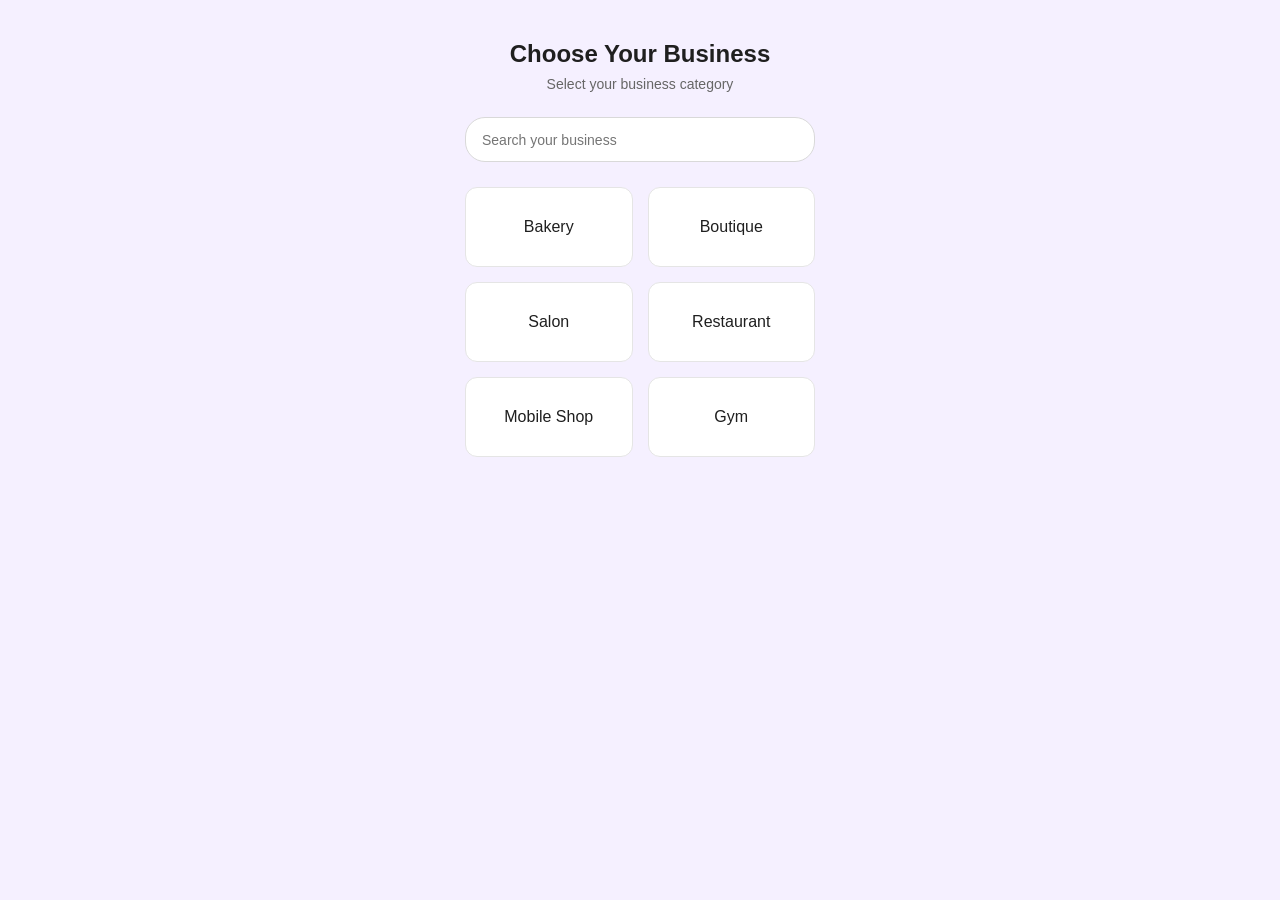
<file: business.html>
<!DOCTYPE html>
<html lang="en">
<head>
    <meta charset="UTF-8">
    <meta name="viewport" content="width=device-width, initial-scale=1.0">
    <title>Choose Your Business</title>
    <link rel="stylesheet" href="style.css">
</head>

<body>

    <div class="business">
        <h1>Choose Your Business</h1>
        <p>Select your business category</p>
        <input type="text" id="searchBox" placeholder="Search your business">

        <div class="categories">
            <button onclick="selectBusiness('Bakery')">
    Bakery
</button>

<button onclick="selectBusiness('Boutique')">
    Boutique
</button>

<button onclick="selectBusiness('Salon')">
    Salon
</button>

<button onclick="selectBusiness('Restaurant')">
    Restaurant
</button>

<button onclick="selectBusiness('Mobile Shop')">
    Mobile Shop
</button>

<button onclick="selectBusiness('Gym')">
    Gym
</button>
        </div>
    </div>
    <script>
    const searchBox = document.getElementById("searchBox");
    const categories = document.querySelectorAll(".categories button");

    searchBox.addEventListener("input", function () {
        const searchText = searchBox.value.toLowerCase();

        categories.forEach(function (category) {
            const name = category.textContent.toLowerCase();

            if (name.includes(searchText)) {
                category.style.display = "block";
            } else {
                category.style.display = "none";
            }
        });
    });

    function selectBusiness(categoryName) {
    localStorage.setItem("businessCategory", categoryName);
    window.location.href = "details.html";
}
</script>

</body>
</html>
</file>
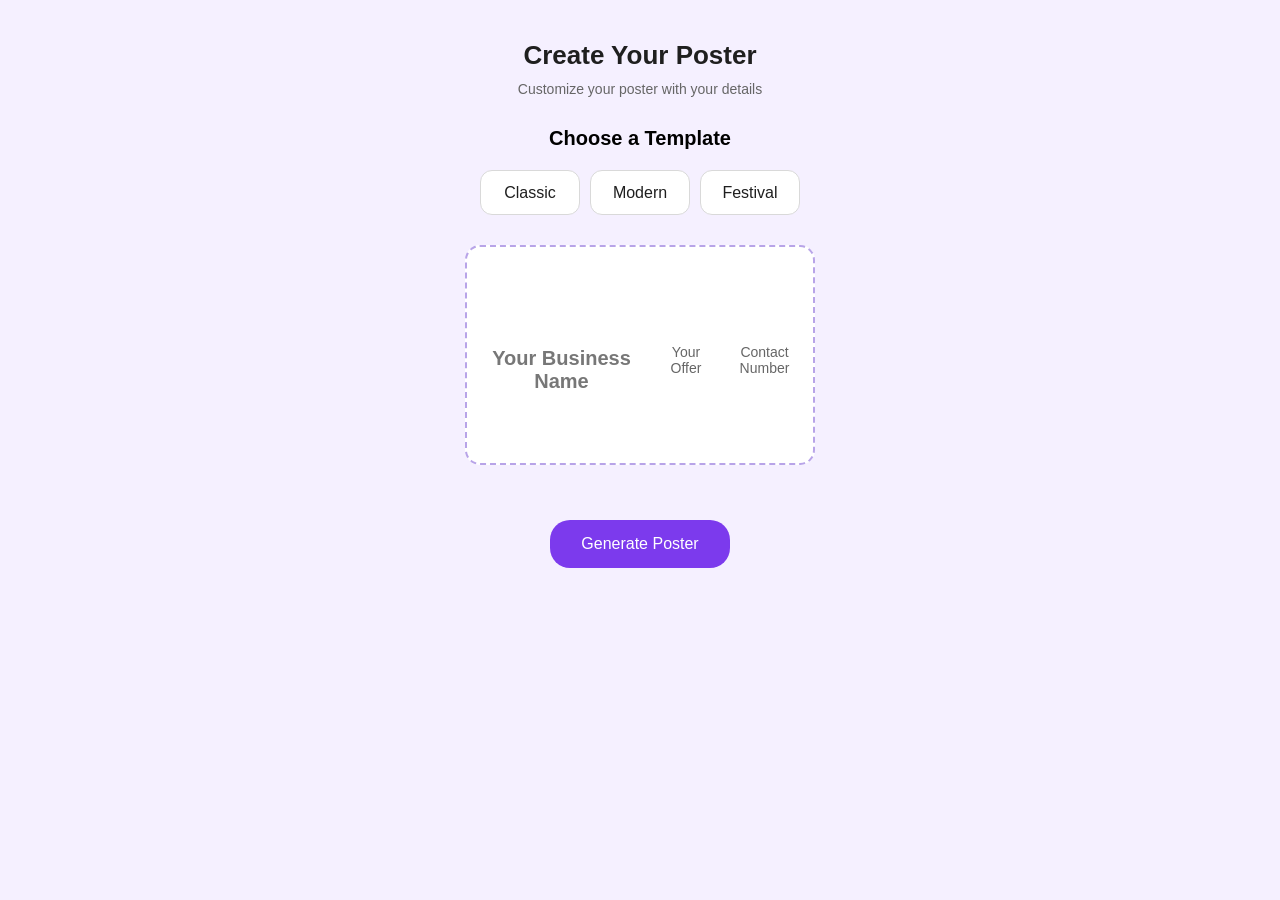
<file: create.html>
<!DOCTYPE html>
<html lang="en">
<head>
    <meta charset="UTF-8">
    <meta name="viewport" content="width=device-width, initial-scale=1.0">
    <title>Create Your Poster</title>
    <link rel="stylesheet" href="style.css">
</head>

<body>

    <div class="create">
        <h1>Create Your Poster</h1>
        <p>Customize your poster with your details</p>
        <p id="createCategory"></p>

        <h2>Choose a Template</h2>

        <div class="templates">
    <button onclick="chooseTemplate('Classic', this)">
        Classic
    </button>

    <button onclick="chooseTemplate('Modern', this)">
        Modern
    </button>

    <button onclick="chooseTemplate('Festival', this)">
        Festival
    </button>
</div>
        <img id="createLogo" alt="Business Logo">
       <div class="poster-box">
    <h2 id="posterBusinessName">Your Poster will appear here</h2>
    <p id="posterOffer"></p>
    <p id="posterContact"></p>
</div>

        <button onclick="generatePoster()">
    Generate Poster
</button>
    </div>
    <script>
    const businessName = localStorage.getItem("businessName");
    const offer = localStorage.getItem("offer");
    const contact = localStorage.getItem("contact");
    const logo = localStorage.getItem("logo");

const createLogo = document.getElementById("createLogo");

if (logo) {
    createLogo.src = logo;
    createLogo.style.display = "block";
} else {
    createLogo.style.display = "none";
}

    document.getElementById("posterBusinessName").textContent =
        businessName || "Your Business Name";

    document.getElementById("posterOffer").textContent =
        offer || "Your Offer";

    document.getElementById("posterContact").textContent =
        contact || "Contact Number";
</script>
<script>
    function chooseTemplate(templateName, selectedButton) {
        localStorage.setItem("template", templateName);

        const posterBox = document.querySelector(".poster-box");
        const buttons = document.querySelectorAll(".templates button");
        const category = localStorage.getItem("businessCategory");

document.getElementById("createCategory").textContent =
    "Business Category: " + (category || "Not selected");

        buttons.forEach(function(button) {
            button.classList.remove("selected");
        });

        selectedButton.classList.add("selected");

        if (templateName === "Classic") {
            posterBox.style.background =
                "linear-gradient(135deg, #FFF8E7, #FDE68A)";
        }
        else if (templateName === "Modern") {
            posterBox.style.background =
                "linear-gradient(135deg, #E0F2FE, #C4B5FD)";
        }
        else if (templateName === "Festival") {
            posterBox.style.background =
                "linear-gradient(135deg, #FBCFE8, #FED7AA)";
        }

        posterBox.style.border = "2px solid #7C3AED";
    }

    function generatePoster() {
    const template = localStorage.getItem("template");

    if (!template) {
        alert("Please select a template first");
        return;
    }

    window.location.href = "loading.html";
}
</script>

</body>
</html>
</file>
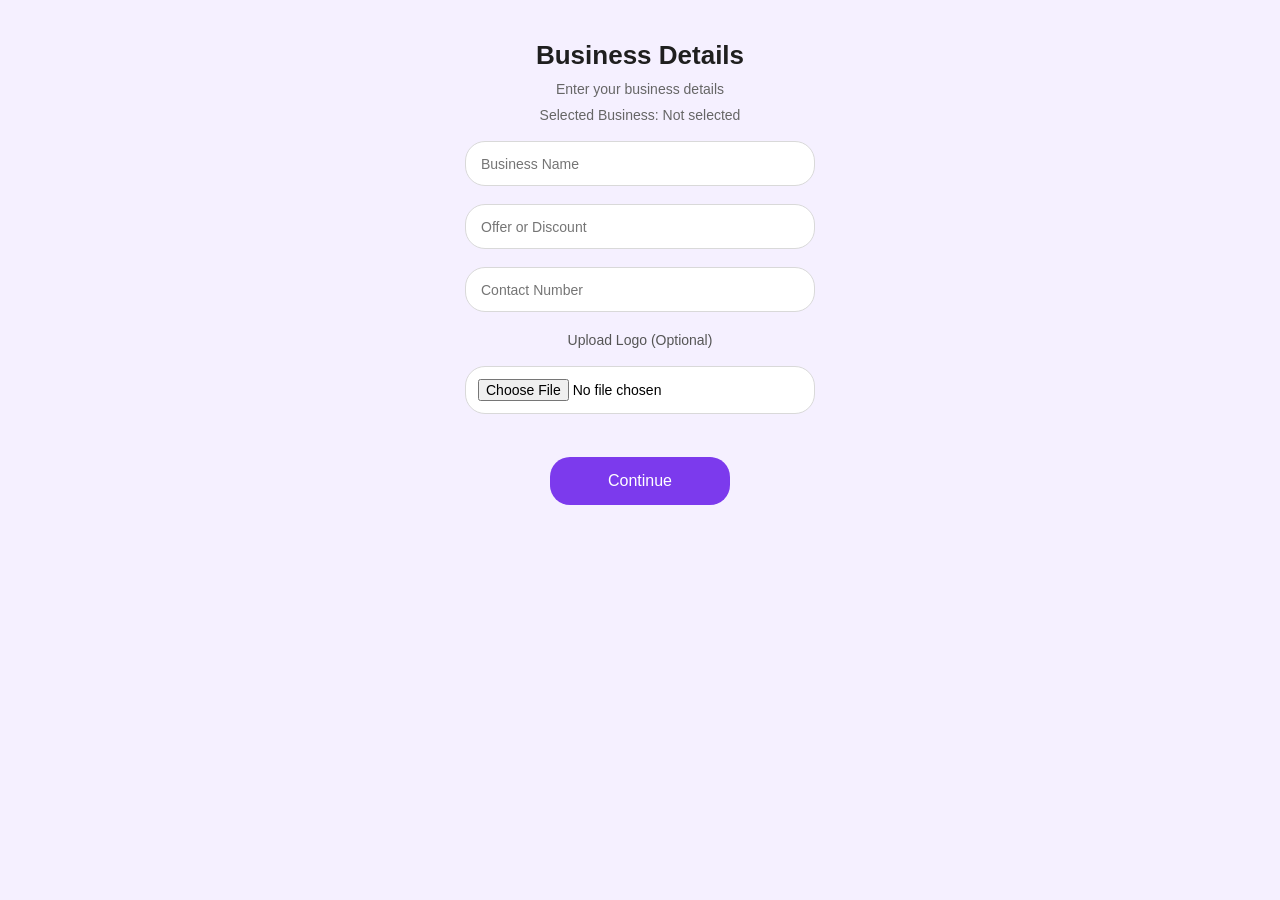
<file: details.html>
<!DOCTYPE html>
<html lang="en">
<head>
    <meta charset="UTF-8">
    <meta name="viewport" content="width=device-width, initial-scale=1.0">
    <title>Business Details</title>
    <link rel="stylesheet" href="style.css">
</head>

<body>

    <div class="details">
        <h1>Business Details</h1>
        <p>Enter your business details</p>
        <p id="selectedCategory"></p>

        <input type="text" id="businessName" placeholder="Business Name">

        <input type="text" id="offer" placeholder="Offer or Discount">

        <input type="text" id="contact" placeholder="Contact Number">
        <label for="logo">Upload Logo (Optional)</label>

<input type="file" id="logo" accept="image/*">

        <button onclick="saveDetails()">
    Continue
</button>
    </div>
    <script>
    const category = localStorage.getItem("businessCategory");

    document.getElementById("selectedCategory").textContent =
        "Selected Business: " + (category || "Not selected");

    function saveDetails() {

        const businessName =
            document.getElementById("businessName").value.trim();

        const offer =
            document.getElementById("offer").value.trim();

        const contact =
            document.getElementById("contact").value.trim();

        const logoFile =
            document.getElementById("logo").files[0];

        if (businessName === "" || offer === "" || contact === "") {
            alert("Please fill all details");
            return;
        }

        localStorage.setItem("businessName", businessName);
        localStorage.setItem("offer", offer);
        localStorage.setItem("contact", contact);

        if (logoFile) {

            const reader = new FileReader();

            reader.onload = function () {
                localStorage.setItem("logo", reader.result);
                window.location.href = "create.html";
            };

            reader.readAsDataURL(logoFile);

        } else {

            localStorage.removeItem("logo");
            window.location.href = "create.html";

        }
    }
</script>

</body>
</html>
</file>
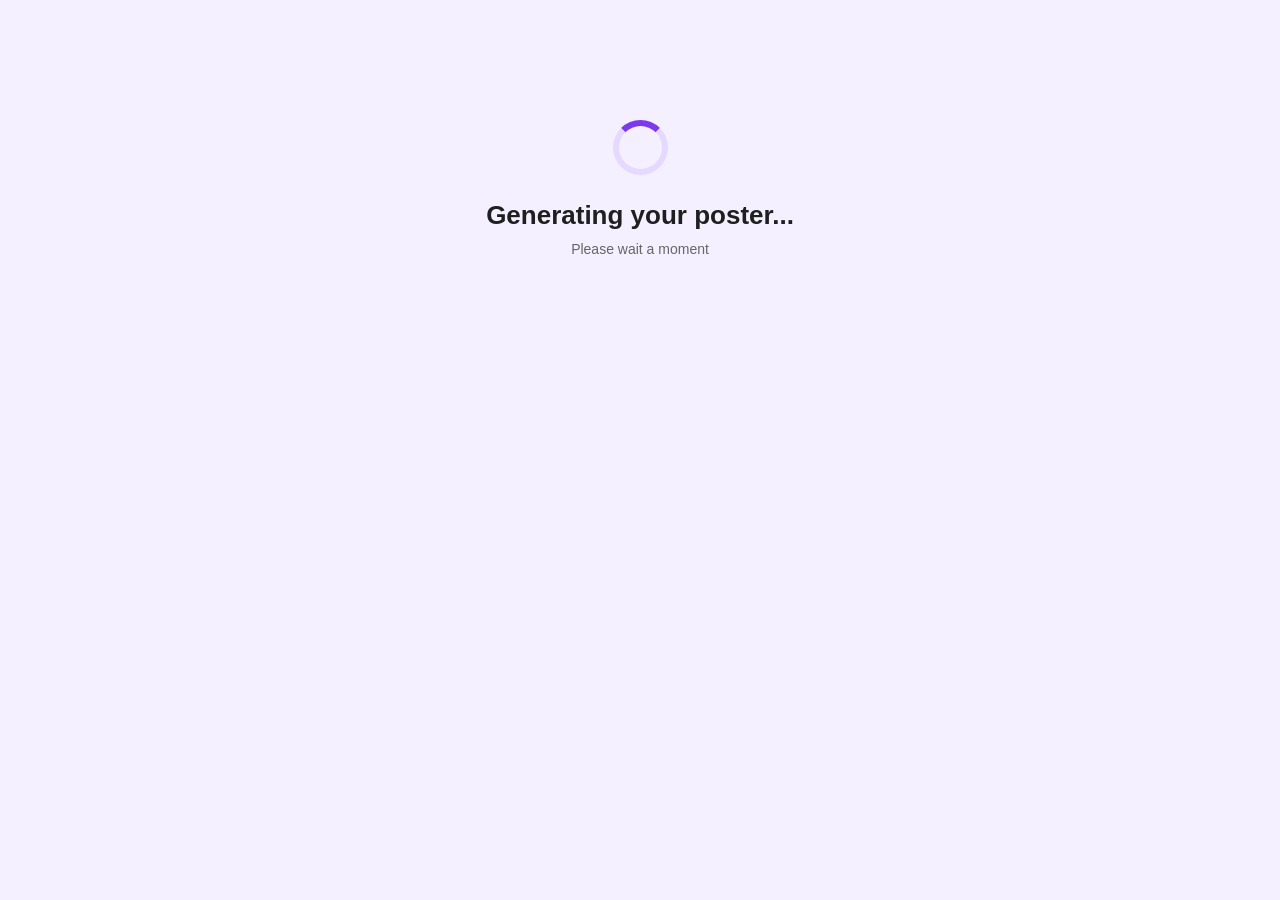
<file: loading.html>
<!DOCTYPE html>
<html lang="en">
<head>
    <meta charset="UTF-8">
    <meta name="viewport" content="width=device-width, initial-scale=1.0">
    <title>Generating Poster</title>
    <link rel="stylesheet" href="style.css">
</head>

<body>

    <div class="loading">
        <div class="loader"></div>

        <h1>Generating your poster...</h1>
        <p>Please wait a moment</p>
    </div>

    <script>
        setTimeout(function () {
            window.location.href = "ready.html";
        }, 1000);
    </script>

</body>
</html>
</file>
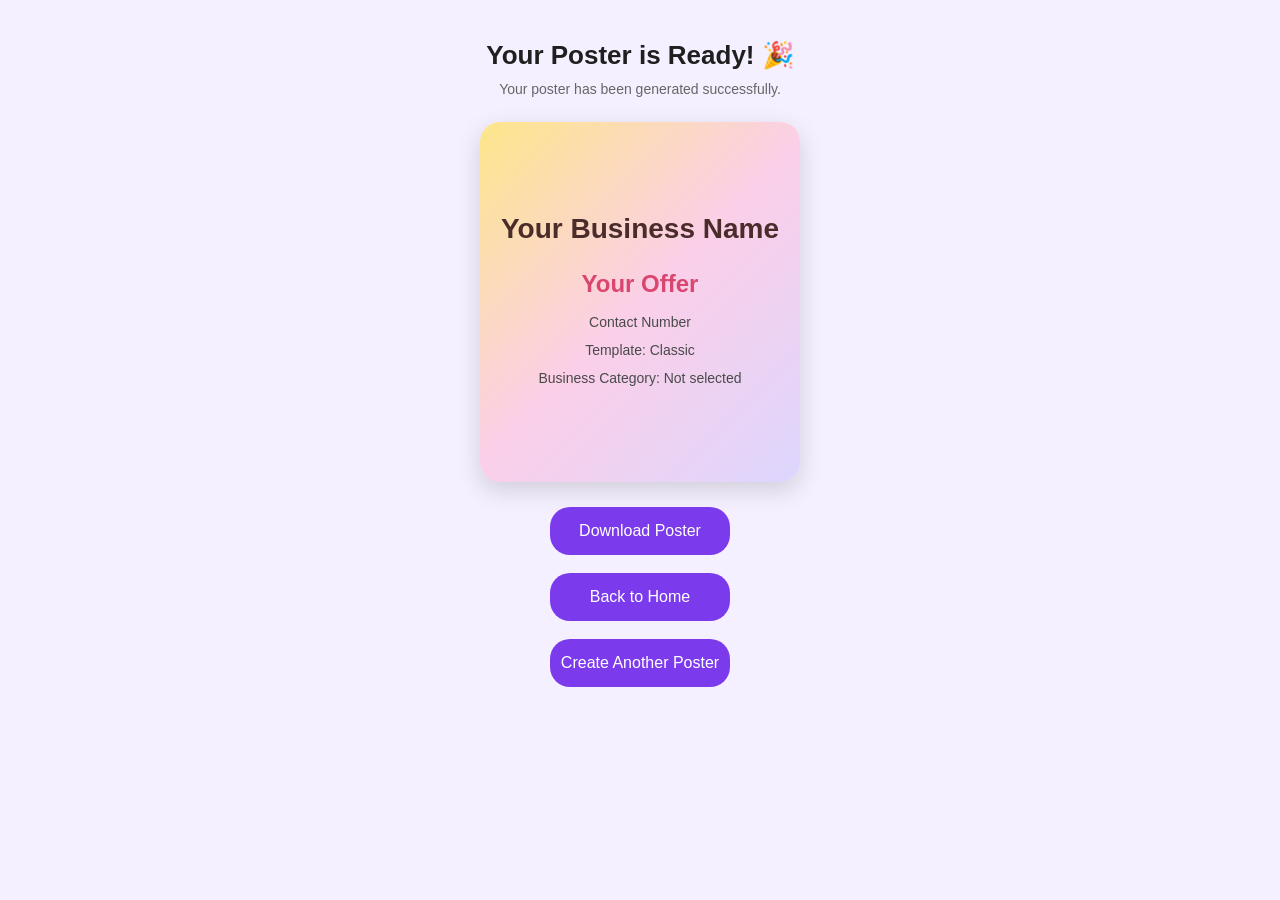
<file: ready.html>
<!DOCTYPE html>
<html lang="en">
<head>
    <meta charset="UTF-8">
    <meta name="viewport" content="width=device-width, initial-scale=1.0">
    <title>Your Poster is Ready</title>
    <link rel="stylesheet" href="style.css">
</head>
<body>

    <div class="ready">
        <h1>Your Poster is Ready! 🎉</h1>

        <p>Your poster has been generated successfully.</p>

        <div class="poster-preview">
            <img id="readyLogo" alt="Business Logo">
    <h2 id="readyBusinessName"></h2>
    <p id="readyOffer"></p>
    <p id="readyContact"></p>
    <p id="readyTemplate"></p>
    <p id="readyCategory"></p>
</div>

       <button onclick="downloadPoster()">
    Download Poster
</button>
        <button onclick="goHome()">
    Back to Home
</button>
<button onclick="createAnotherPoster()">
    Create Another Poster
</button>
    </div>
    <script>
    const businessName = localStorage.getItem("businessName");
    const offer = localStorage.getItem("offer");
    const contact = localStorage.getItem("contact");
    const template = localStorage.getItem("template");
    const category = localStorage.getItem("businessCategory");
    const logo = localStorage.getItem("logo");

const readyLogo = document.getElementById("readyLogo");

if (logo) {
    readyLogo.src = logo;
    readyLogo.style.display = "block";
}
else {
    readyLogo.style.display = "none";
}

    document.getElementById("readyBusinessName").textContent =
        businessName || "Your Business Name";

    document.getElementById("readyOffer").textContent =
        offer || "Your Offer";

    document.getElementById("readyContact").textContent =
        contact || "Contact Number";

    document.getElementById("readyTemplate").textContent =
        "Template: " + (template || "Classic");

    document.getElementById("readyCategory").textContent =
    "Business Category: " + (category || "Not selected");

        const posterPreview = document.querySelector(".poster-preview");

if (template === "Classic") {
    posterPreview.style.background =
        "linear-gradient(135deg, #FFF8E7, #FDE68A)";
}
else if (template === "Modern") {
    posterPreview.style.background =
        "linear-gradient(135deg, #E0F2FE, #C4B5FD)";
}
else if (template === "Festival") {
    posterPreview.style.background =
        "linear-gradient(135deg, #FBCFE8, #FED7AA)";
}

         function downloadPoster() {
        window.print();
    }

    function goHome() {
    localStorage.clear();
    window.location.href = "business.html";
}
function createAnotherPoster() {
    localStorage.clear();
    window.location.href = "business.html";
}
</script>

</body>
</html>
</file>
<file: style.css>
* {
    margin: 0;
    padding: 0;
    box-sizing: border-box;
}

body {
    font-family: Arial, sans-serif;
    background-color: #F5F0FF;
}

.splash {
    height: 100vh;
    display: flex;
    flex-direction: column;
    align-items: center;
    justify-content: center;
}

.logo {
    font-size: 60px;
    font-weight: bold;
    color: #7C3AED;
}

h1 {
    margin-top: 15px;
    font-size: 28px;
    color: #1F1F1F;
}

p {
    margin-top: 8px;
    font-size: 14px;
    color: #666666;
}

button {
    margin-top: 25px;
    width: 180px;
    height: 48px;
    border: none;
    border-radius: 20px;
    background-color: #7C3AED;
    color: white;
    font-size: 16px;
    cursor: pointer;
}
.business {
    min-height: 100vh;
    padding: 40px 25px;
    text-align: center;
}

.business h1 {
    margin-top: 0;
    font-size: 24px;
    color: #1F1F1F;
}

.business p {
    margin-top: 8px;
    color: #666666;
}

.business input {
    width: 100%;
    max-width: 350px;
    height: 45px;
    margin-top: 25px;
    padding: 0 16px;
    border: 1px solid #D9D9D9;
    border-radius: 20px;
    font-size: 14px;
    outline: none;
}

.categories {
    display: grid;
    grid-template-columns: repeat(2, 1fr);
    gap: 15px;
    max-width: 350px;
    margin: 25px auto;
}

.categories button {
    width: 100%;
    height: 80px;
    margin-top: 0;
    background-color: white;
    color: #1F1F1F;
    border: 1px solid #E5E5E5;
    border-radius: 12px;
    font-size: 16px;
    cursor: pointer;
}
.details,
.create,
.loading,
.ready {
    min-height: 100vh;
    padding: 40px 25px;
    text-align: center;
}

.details h1,
.create h1,
.loading h1,
.ready h1 {
    margin-top: 0;
    font-size: 26px;
    color: #1F1F1F;
}

.details p,
.create p,
.loading p,
.ready p {
    margin-top: 10px;
    color: #666666;
}

.details input {
    display: block;
    width: 100%;
    max-width: 350px;
    height: 45px;
    margin: 18px auto;
    padding: 0 15px;
    border: 1px solid #D9D9D9;
    border-radius: 20px;
    font-size: 14px;
    outline: none;
}

.create h2 {
    margin-top: 30px;
    font-size: 20px;
}

.templates {
    display: flex;
    justify-content: center;
    gap: 10px;
    flex-wrap: wrap;
    margin-top: 20px;
}

.templates button {
    width: 100px;
    height: 45px;
    margin-top: 0;
    background-color: white;
    color: #1F1F1F;
    border: 1px solid #D9D9D9;
    border-radius: 12px;
}

.poster-box,
.poster-preview {
    width: 100%;
    max-width: 350px;
    height: 220px;
    margin: 30px auto;
    display: flex;
    align-items: center;
    justify-content: center;
    background-color: white;
    border: 2px dashed #B8A4E8;
    border-radius: 15px;
    color: #777777;
}

.loader {
    width: 55px;
    height: 55px;
    margin: 80px auto 25px;
    border: 6px solid #E5D9FF;
    border-top: 6px solid #7C3AED;
    border-radius: 50%;
    animation: spin 1s linear infinite;
}

@keyframes spin {
    from {
        transform: rotate(0deg);
    }

    to {
        transform: rotate(360deg);
    }
}

.ready button {
    display: block;
    margin: 18px auto;
}
.poster-preview {
    flex-direction: column;
    padding: 25px;
    background: linear-gradient(135deg, #FDE68A, #FBCFE8, #DDD6FE);
    border: none;
    color: #1F1F1F;
    box-shadow: 0 5px 15px rgba(0, 0, 0, 0.12);
}

.poster-preview h2 {
    font-size: 25px;
    color: #7C3AED;
    margin-bottom: 15px;
}

.poster-preview p {
    margin-top: 10px;
    font-size: 15px;
    color: #333333;
}
@media print {
    body {
        background-color: white;
    }

    .ready > h1,
    .ready > p,
    .ready > button {
        display: none;
    }

    .ready {
        padding: 0;
    }

    .poster-preview {
        width: 100%;
        max-width: 500px;
        height: 500px;
        margin: 0 auto;
        border: none;
        box-shadow: none;
        print-color-adjust: exact;
        -webkit-print-color-adjust: exact;
    }
}
.poster-preview h2 {
    text-align: center;
    font-size: 26px;
    font-weight: bold;
    color: #7C3AED;
    margin-bottom: 12px;
}

.poster-preview p {
    text-align: center;
    font-size: 16px;
    color: #333333;
    margin-top: 8px;
}

.poster-preview p:last-child {
    font-size: 13px;
    color: #666666;
    margin-top: 18px;
}
.templates button.selected {
    background-color: #7C3AED;
    color: white;
    border: 2px solid #5B21B6;
}
button {
    transition: 0.3s;
}

button:hover {
    background-color: #5B21B6;
    transform: scale(1.05);
}

.categories button:hover,
.templates button:hover {
    background-color: #EDE9FE;
    color: #7C3AED;
    border-color: #7C3AED;
}

.templates button.selected:hover {
    background-color: #5B21B6;
    color: white;
}

.details label {
    display: block;
    margin-top: 20px;
    color: #555555;
    font-size: 14px;
}

.details input[type="file"] {
    height: auto;
    padding: 12px;
    background-color: white;
}
#readyLogo {
    width: 70px;
    height: 70px;
    object-fit: contain;
    margin-bottom: 15px;
    border-radius: 10px;
}
#createLogo {
    width: 80px;
    height: 80px;
    object-fit: contain;
    margin: 0 auto 15px;
    border-radius: 12px;
}
/* Final Poster Design */

.poster-preview {
    width: 320px;
    min-height: 360px;
    margin: 25px auto;
    padding: 30px 20px;
    border-radius: 20px;
    text-align: center;
    box-shadow: 0 8px 25px rgba(0, 0, 0, 0.15);
    display: flex;
    flex-direction: column;
    justify-content: center;
    align-items: center;
}

#readyLogo {
    width: 90px;
    height: 90px;
    object-fit: contain;
    margin-bottom: 15px;
    border-radius: 12px;
}

#readyBusinessName {
    font-size: 28px;
    font-weight: bold;
    margin-bottom: 15px;
    color: #4A2C2A;
}

#readyOffer {
    font-size: 24px;
    font-weight: bold;
    color: #D94670;
    margin: 10px 0;
}

#readyContact,
#readyTemplate,
#readyCategory {
    font-size: 14px;
    margin: 6px 0;
    color: #4A4A4A;
}
@media print {

    body {
        background: white;
    }

    .ready > h1,
    .ready > p,
    .ready > button {
        display: none;
    }

    .poster-preview {
        width: 320px;
        min-height: 360px;
        margin: 0 auto;
        box-shadow: none;
        page-break-inside: avoid;
    }
}
</file>
